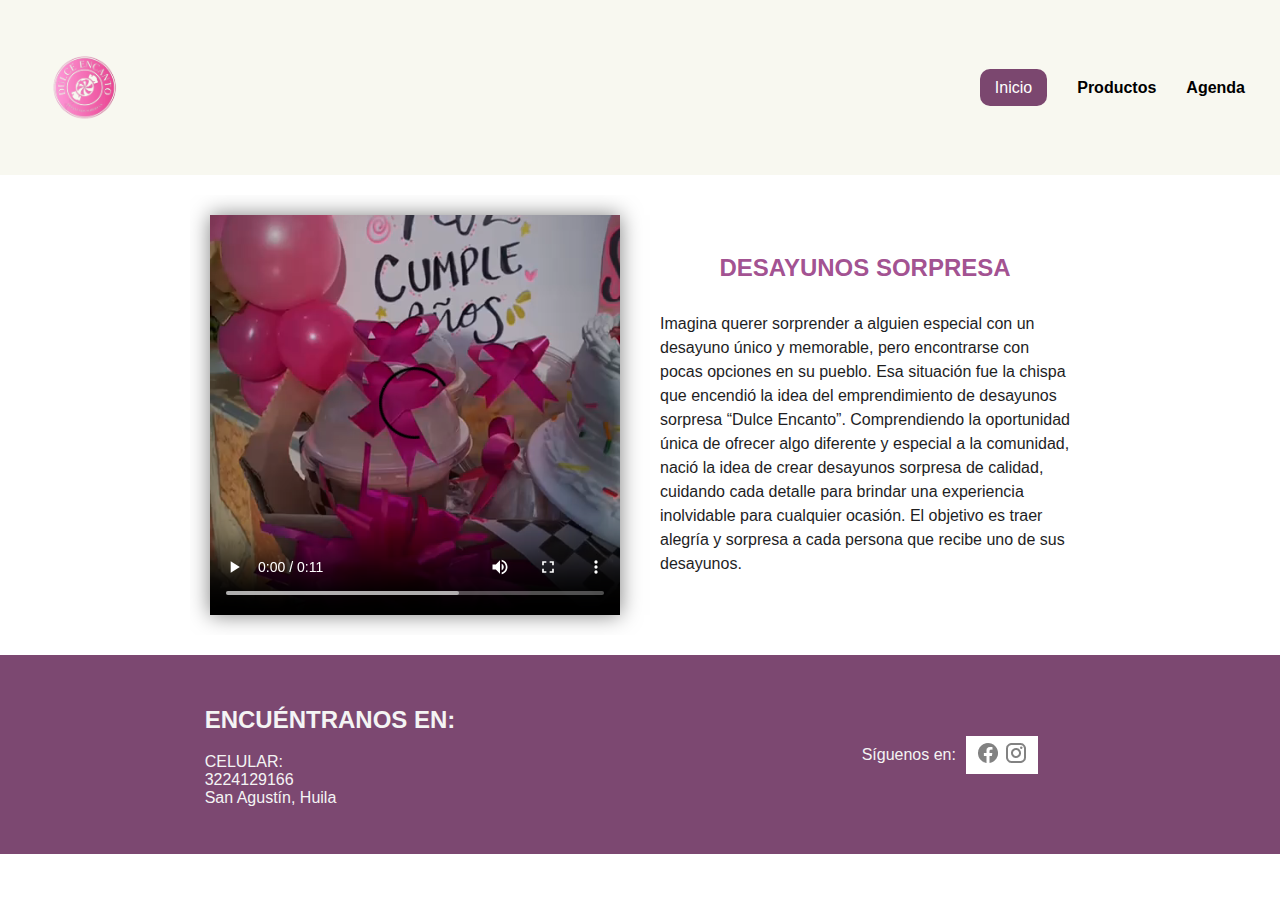
<file: index.html>
<!DOCTYPE html>
<html lang="es">

<head>
    <meta charset="UTF-8">
    <meta name="viewport" content="width=device-width, initial-scale=1.0">
    <title>Desayunos</title>
    <link href="https://fonts.googleapis.com/css?family=Inter&display=swap" rel="stylesheet">
    <link href="./css/index.css" rel="stylesheet">
</head>

<body>
    <!--HEADER-->
    <header>
        <div class="navbar">
            <div class="navbar-header">
                <img src="./images/logo.png" alt="Logo">
            </div>
            <nav class="navbar-container">
                <ul class="navbar-nav">
                    <li class="navbar-item navbar-item-active"><a href="./index.html">Inicio</a></li>
                    <li class="navbar-item"><a href="./productos.html">Productos</a></li>
                    <li class="navbar-item"><a href="./agenda.html">Agenda</a></li>
                </ul>
            </nav>
        </div>
    </header>
    <!--HEADER /-->

    <!--MAIN CONTENT-->
    <main>
        <section class="card-container">
            <article class="card">
                <div class="card-video">
                    <video src="./videos/desayuno.mp4" controls></video>
                </div>
                <div class="card-content">
                    <h2 class="card-title">DESAYUNOS SORPRESA</h2>
                    <p>
                        Imagina querer sorprender a alguien especial con un desayuno único y memorable,
                        pero encontrarse con pocas opciones en su pueblo.
                        Esa situación fue la chispa que encendió la idea del emprendimiento de desayunos sorpresa “Dulce
                        Encanto”.
                        Comprendiendo la oportunidad única de ofrecer algo diferente y especial a la comunidad,
                        nació la idea de crear desayunos sorpresa de calidad, cuidando cada detalle para brindar
                        una experiencia inolvidable para cualquier ocasión.
                        El objetivo es traer alegría y sorpresa a cada persona que recibe uno de sus desayunos.
                    </p>
                </div>
            </article>
        </section>
    </main>
    <!--MAIN CONTENT /-->

    <!--FOOTER-->
    <footer>
        <div class="footer">
            <div class="footer-info">
                <div class="footer-contact">
                    <h2 class="footer-info-title">ENCUÉNTRANOS EN:</h2>
                    <p>
                        CELULAR:<br>
                        3224129166<br>
                        San Agustín, Huila
                    </p>
                </div>
            </div>
            <div class="footer-redes">
                <p>Síguenos en:</p>
                <div class="footer-redes-content">
                    <a href="https://www.facebook.com"><img src="./images/facebook.png" alt="Facebook"></a>
                    <a href="https://www.instagram.com"><img src="./images/instagram.png" alt="Instagram"></a>
                </div>
            </div>
        </div>
    </footer>
    <!--FOOTER /-->
</body>

</html>
</file>
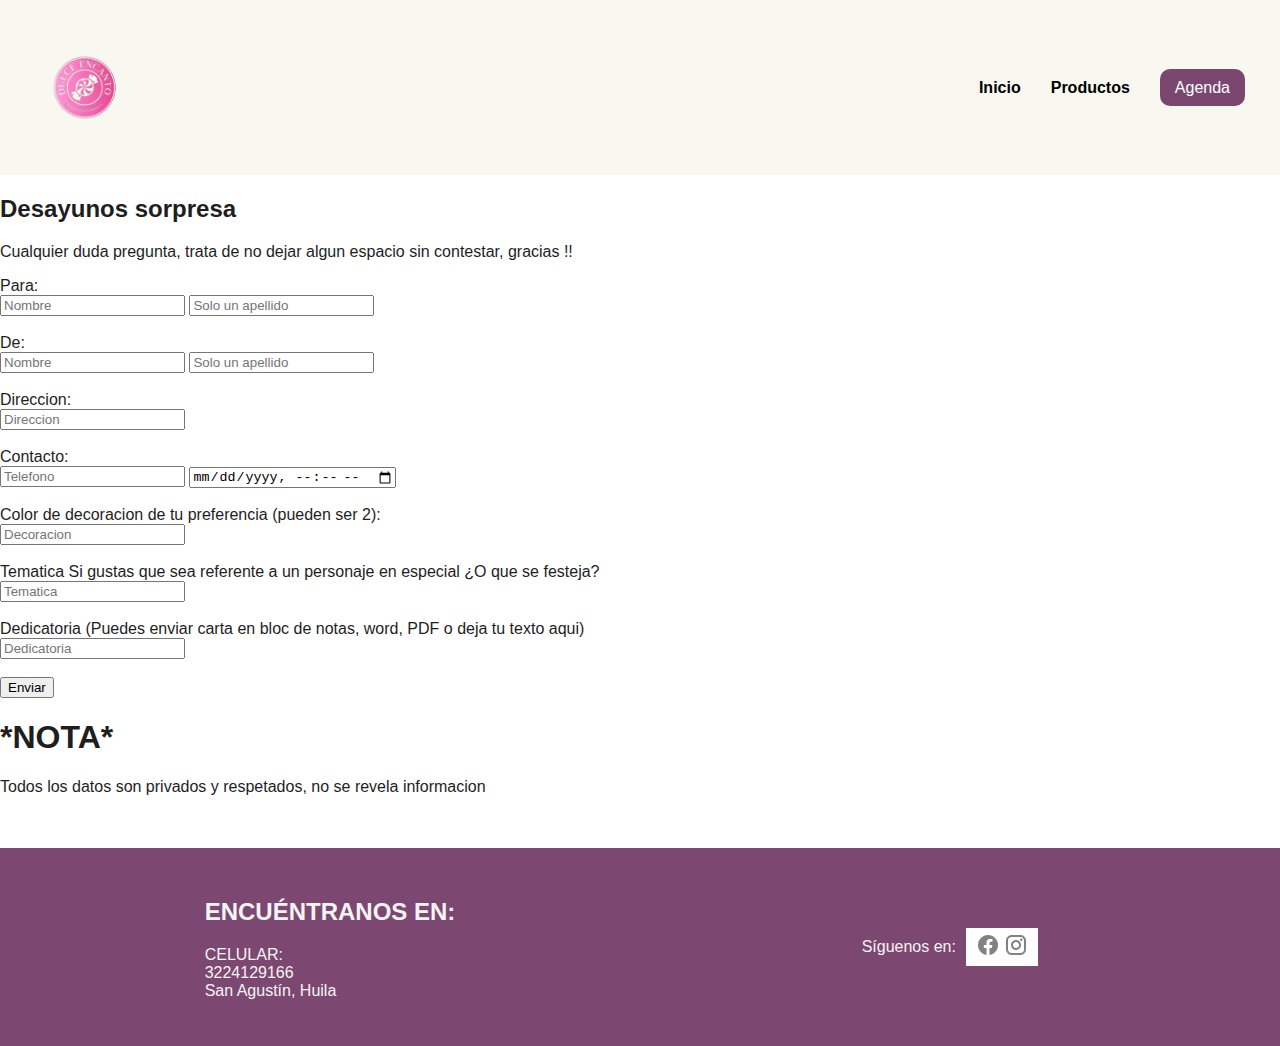
<file: agenda.html>
<!DOCTYPE html>
<html lang="es">

<head>
    <meta charset="UTF-8">
    <meta name="viewport" content="width=device-width, initial-scale=1.0">
    <title>Desayunos</title>
    <link href="https://fonts.googleapis.com/css?family=Inter&display=swap" rel="stylesheet">
    <link href="./css/index.css" rel="stylesheet">
</head>

<body>
    <!--HEADER-->
    <header>
        <div class="navbar">
            <div class="navbar-header">
                <img src="./images/logo.png" alt="Logo">
            </div>
            <nav class="navbar-container">
                <ul class="navbar-nav">
                    <li class="navbar-item "><a href="./index.html">Inicio</a></li>
                    <li class="navbar-item"><a href="./productos.html">Productos</a></li>
                    <li class="navbar-item navbar-item-active"><a href="./agenda.html">Agenda</a></li>
                </ul>
            </nav>
        </div>
    </header>
    <!--HEADER /-->

    <!--MAIN CONTENT-->
    <main class="container">
        <h2 class="title">Desayunos sorpresa</h2>
        <p>Cualquier duda pregunta, trata de no dejar algun espacio sin contestar, gracias !!</p>

        <form class="form">
            <label>Para:</label>
            <div class="input">
                <input type="text" placeholder="Nombre" />
                <input type="text" placeholder="Solo un apellido" />
            </div>
            <br>
            <label>De:</label>
            <div class="input">
                <input type="text" placeholder="Nombre" />
                <input type="text" placeholder="Solo un apellido" />
            </div>
            <br>
            <label>Direccion:</label>
            <div class="input">
                <input type="text" placeholder="Direccion" />
            </div>
            <br>
            <label>Contacto:</label>
            <div class="input">
                <input type="text" placeholder="Telefono" />
                <input type="datetime-local" placeholder="Fecha de entrega de tu pedido" />
            </div>
            <br>
            <label>Color de decoracion de tu preferencia (pueden ser 2):</label>
            <div class="input">
                <input type="text" placeholder="Decoracion" />
            </div>
            <br>
            <label>Tematica Si gustas que sea referente a un personaje en especial ¿O que se festeja?</label>
            <div class="input">
                <input type="text" placeholder="Tematica" />
            </div>
            <br>
            <label>Dedicatoria (Puedes enviar carta en bloc de notas, word, PDF o deja tu texto aqui)</label>
            <div class="input">
                <input type="text" placeholder="Dedicatoria" />
            </div>
            <br>
            <button type="button" class="form-button">Enviar</button>
        </form>

        <h1>*NOTA*</h1>
        <p>Todos los datos son privados y respetados, no se revela informacion</p>
    </main>
    <br><br>
    <!--MAIN CONTENT  /-->
    <!--FOOTER-->
    <footer>
        <div class="footer">
            <div class="footer-info">
                <div class="footer-contact">
                    <h2 class="footer-info-title">ENCUÉNTRANOS EN:</h2>
                    <p>
                        CELULAR:<br>
                        3224129166<br>
                        San Agustín, Huila
                    </p>
                </div>
            </div>
            <div class="footer-redes">
                <p>Síguenos en:</p>
                <div class="footer-redes-content">
                    <a href="https://www.facebook.com"><img src="./images/facebook.png" alt="Facebook"></a>
                    <a href="https://www.instagram.com"><img src="./images/instagram.png" alt="Instagram"></a>
                </div>
            </div>
        </div>
    </footer>
    <!--FOOTER /-->
</body>

</html>
</file>
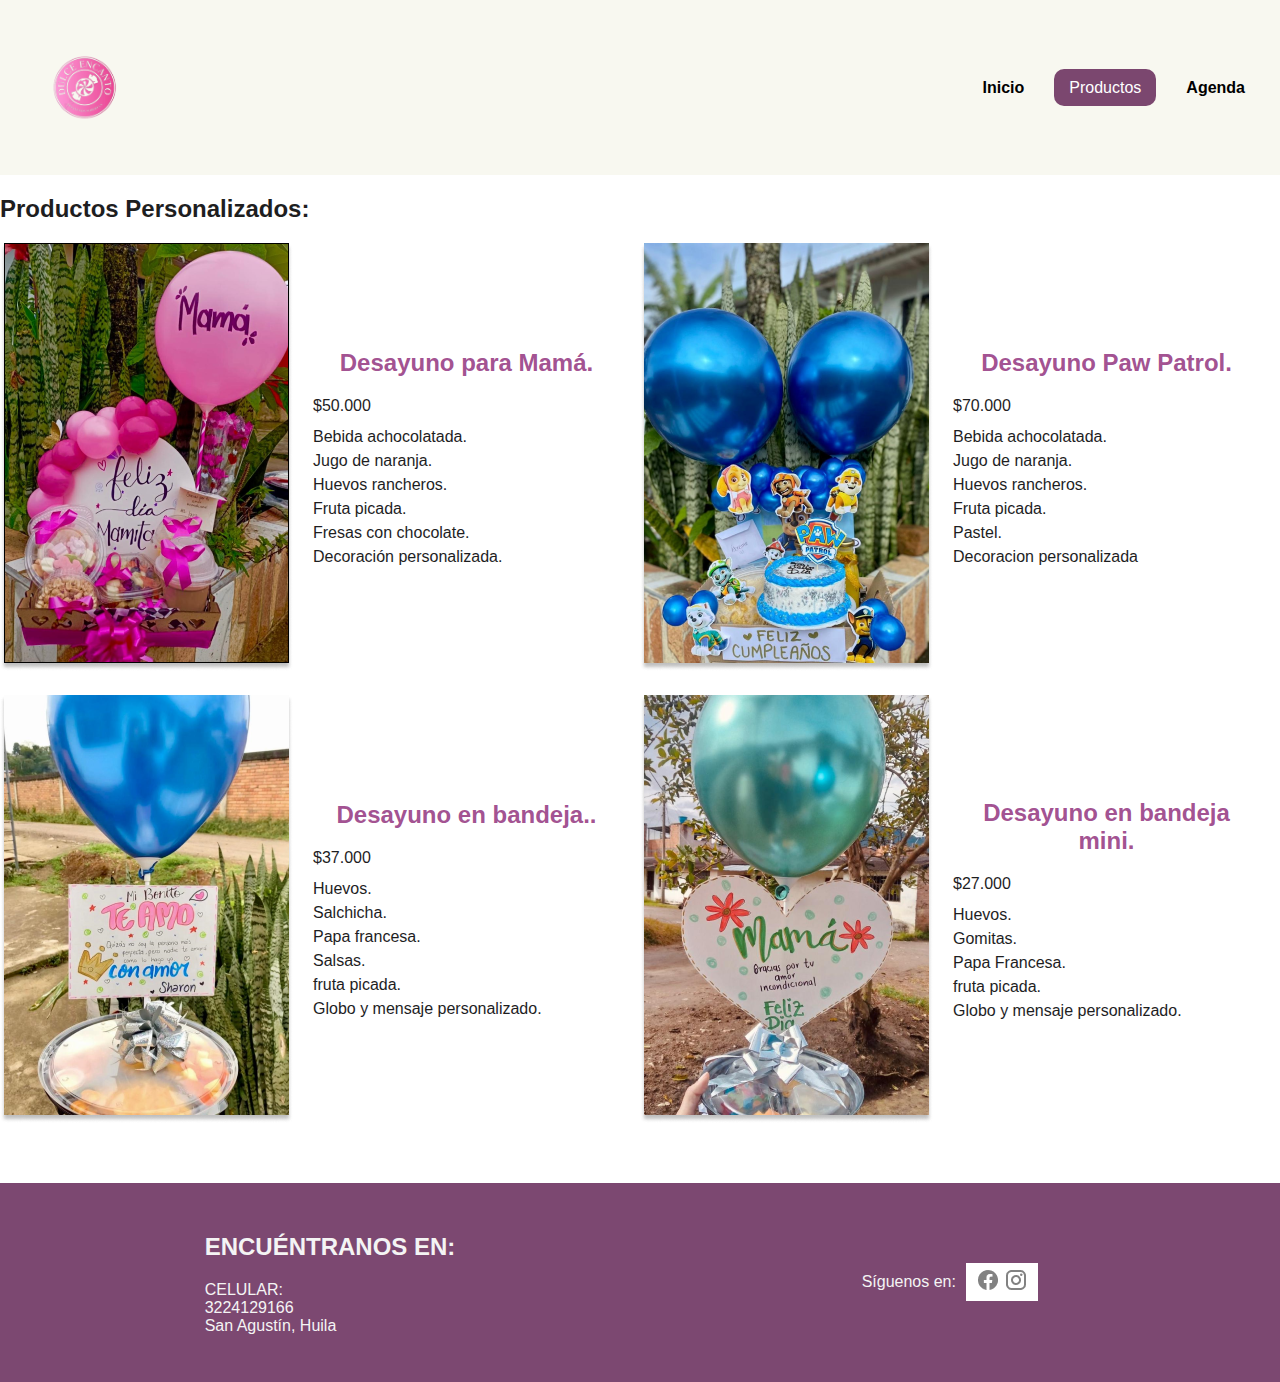
<file: productos.html>
<!DOCTYPE html>
<html lang="es">

<head>
    <meta charset="UTF-8">
    <meta name="viewport" content="width=device-width, initial-scale=1.0">
    <title>Desayunos</title>
    <link href="https://fonts.googleapis.com/css?family=Inter&display=swap" rel="stylesheet">
    <link href="./css/index.css" rel="stylesheet">
</head>

<body>
    <!--HEADER-->
    <header>
        <div class="navbar">
            <div class="navbar-header">
                <img src="./images/logo.png" alt="Logo">
            </div>
            <nav class="navbar-container">
                <ul class="navbar-nav">
                    <li class="navbar-item "><a href="./index.html">Inicio</a></li>
                    <li class="navbar-item navbar-item-active"><a href="./productos.html">Productos</a></li>
                    <li class="navbar-item"><a href="./agenda.html">Agenda</a></li>
                </ul>
            </nav>
        </div>
    </header>
    <!--HEADER /-->
    <!--MAIN CONTENT-->
    <main class="container">
        <h2 class="title">Productos Personalizados:</h2>
        <div class="card-container">
            <div class="card">
                <div class="card-image">
                    <img src="./images/productos/mama.png" />
                </div>
                <div class="card-content">
                    <h2 class="card-title">Desayuno para Mamá.</h2>
                    <span class="card-price">$50.000</span>
                    <p>
                        Bebida achocolatada.<br>
                        Jugo de naranja.<br>
                        Huevos rancheros.<br>
                        Fruta picada.<br>
                        Fresas con chocolate.<br>
                        Decoración personalizada.
                    </p>
                </div>
            </div>

            <div class="card">
                <div class="card-image">
                    <img src="./images/productos/pawpatrol.png" />
                </div>
                <div class="card-content">
                    <h2 class="card-title">Desayuno Paw Patrol.</h2>
                    <span class="card-price">$70.000</span>
                    <p>
                        Bebida achocolatada.<br>
                        Jugo de naranja.<br>
                        Huevos rancheros.<br>
                        Fruta picada.<br>
                        Pastel.<br>
                        Decoracion personalizada
                    </p>
                </div>
            </div>

        </div>
        <div class="card-container">
            <div class="card">
                <div class="card-image">
                    <img src="./images/productos/bandeja-grande.png" />
                </div>
                <div class="card-content">
                    <h2 class="card-title">Desayuno en bandeja..</h2>
                    <span class="card-price">$37.000</span>
                    <p>
                        Huevos.<br>
                        Salchicha.<br>
                        Papa francesa.<br>
                        Salsas.<br>
                        fruta picada.<br>
                        Globo y mensaje personalizado.
                    </p>
                </div>
            </div>

            <div class="card">
                <div class="card-image">
                    <img src="./images/productos/bandeja-pequena.png" />
                </div>
                <div class="card-content">
                    <h2 class="card-title">Desayuno en bandeja mini.</h2>
                    <span class="card-price">$27.000</span>
                    <p>
                        Huevos.<br>
                        Gomitas.<br>
                        Papa Francesa.<br>
                        fruta picada.<br>
                        Globo y mensaje personalizado.
                    </p>
                </div>
            </div>

        </div>
    </main>
    <br><br>
    <!--MAIN CONTENT  /-->
    <!--FOOTER-->
    <footer>
        <div class="footer">
            <div class="footer-info">
                <div class="footer-contact">
                    <h2 class="footer-info-title">ENCUÉNTRANOS EN:</h2>
                    <p>
                        CELULAR:<br>
                        3224129166<br>
                        San Agustín, Huila
                    </p>
                </div>
            </div>
            <div class="footer-redes">
                <p>Síguenos en:</p>
                <div class="footer-redes-content">
                    <a href="https://www.facebook.com"><img src="./images/facebook.png" alt="Facebook"></a>
                    <a href="https://www.instagram.com"><img src="./images/instagram.png" alt="Instagram"></a>
                </div>
            </div>
        </div>
    </footer>
    <!--FOOTER /-->
</body>

</html>
</file>
<file: css/index.css>
@import url('base/root.css');
@import url('base/navbar.css');
@import url('base/footer.css');

/*START BODY*/
/*==========================================================================*/

.card-container {
  width: 100%; /* Ancho del contenedor de tarjetas */
  margin: 20px auto; /* Margen superior de 20px, centrado horizontalmente */
  display: flex; /* Usa flexbox para alinear las tarjetas en línea */
  justify-content: center; /* Centra las tarjetas horizontalmente */
}

.card {
  width: 900px; /* Ancho fijo para la tarjeta */
  height: auto; /* Altura automática para adaptarse al contenido */
  display: flex; /* Usa flexbox para alinear elementos internos */
  overflow: hidden; /* Evita que el contenido desborde */
  background-color: white; /* Fondo blanco para la tarjeta */
}

.card-video {
  height: 400px;
  flex: 1; /* La video ocupa la mitad del ancho de la tarjeta */
  overflow: hidden; /* Evita que el video desborde */
  box-shadow: 0 0 20px rgba(0, 0, 0, 0.5); /* Asigna una sombra al video */
  margin: 20px;

}

.card-video video {
  width: 100%; /* El video ocupa todo el ancho del contenedor */
  height: 100%; /* Altura para llenar el contenedor */
  object-fit: cover; /* Ajusta el video para llenar el contenedor manteniendo la relación de aspecto */
}

.card-content {
  flex: 1; /* El contenido ocupa la otra mitad del ancho de la tarjeta */
  padding: 20px; /* Espaciado interno */
  display: flex;
  flex-direction: column;
  justify-content: center;
}

.card-title {
  margin-top: 0; /* Elimina el margen superior predeterminado */
  font-size: 24px; /* Ajusta el tamaño del título */
  color: rgba(138, 35, 116, 0.8); /* Establece el color del título */
  text-align: center;
}

.card-content p {
  margin: 10px 0 0 0; /* Ajusta el margen del párrafo */
  line-height: 1.5; /* Ajusta la altura de línea */
}
/*END BODY*/
/*==========================================================================*/
</file>
